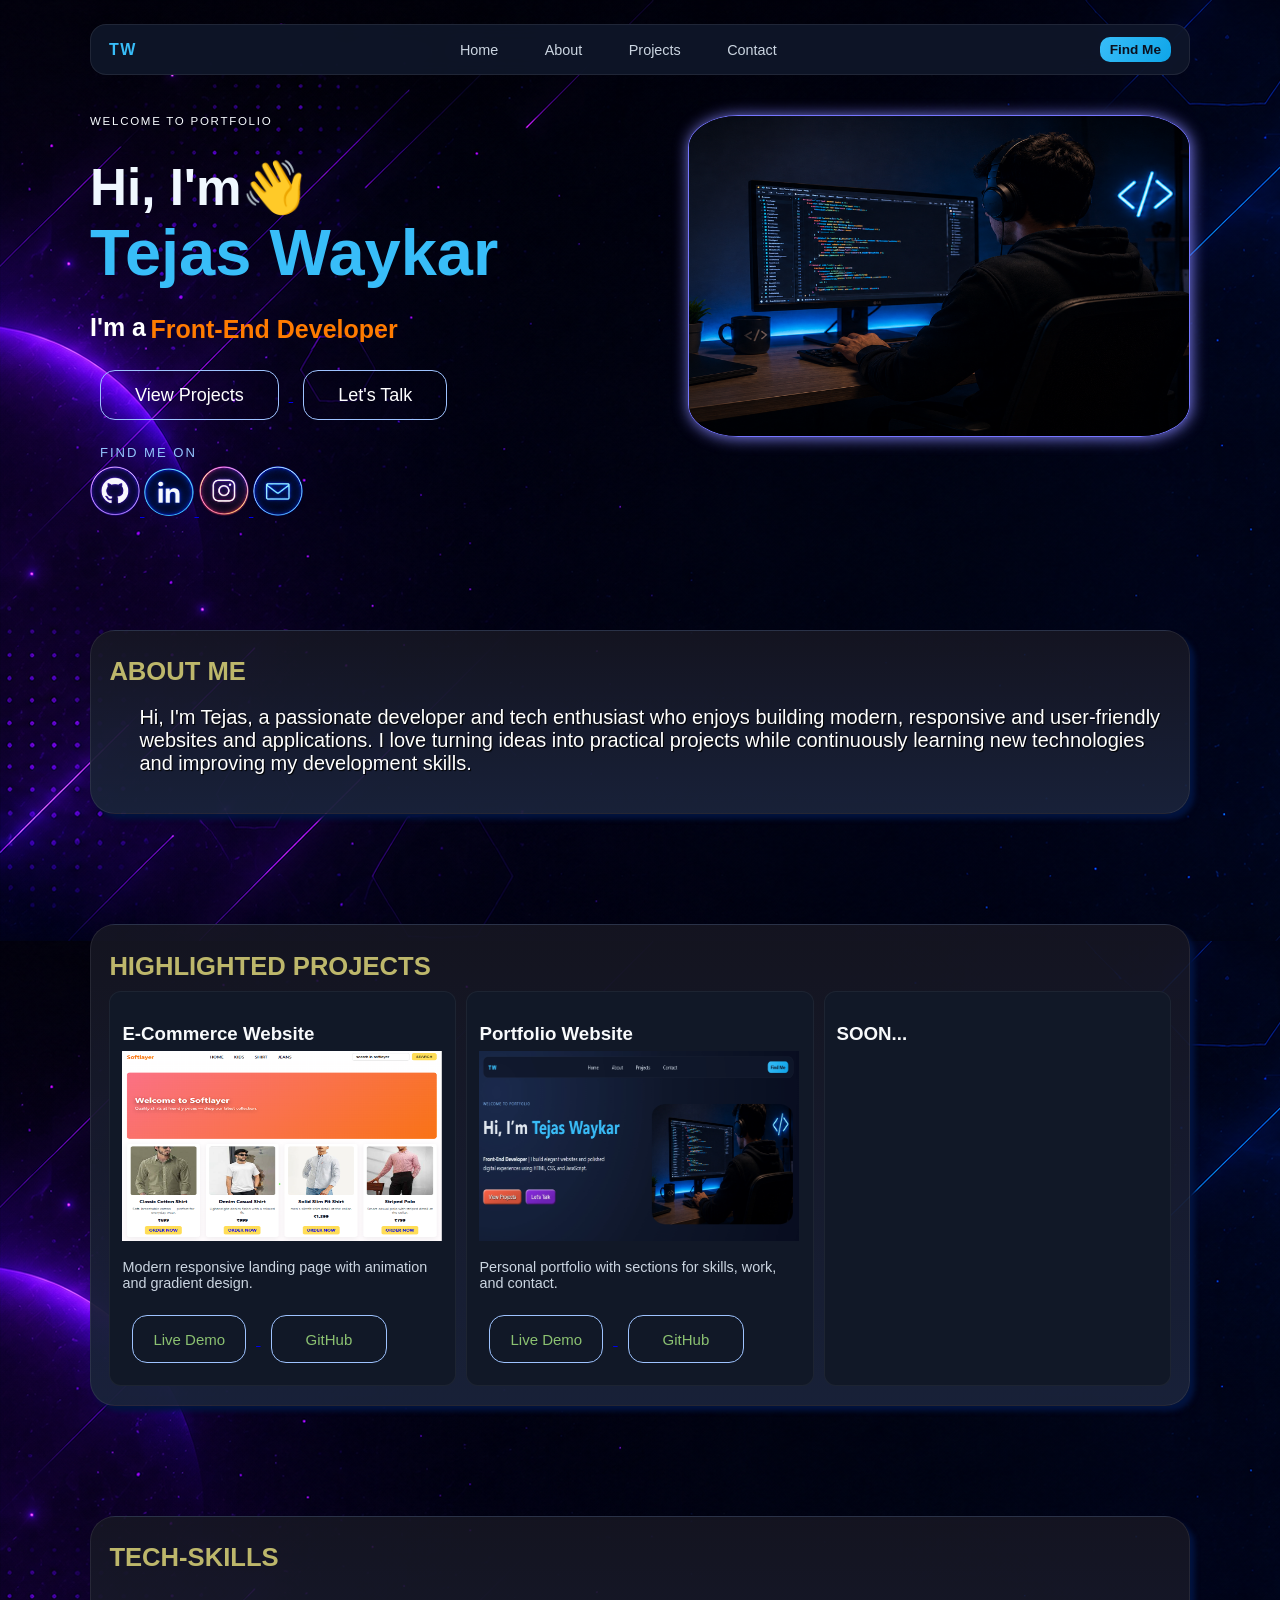
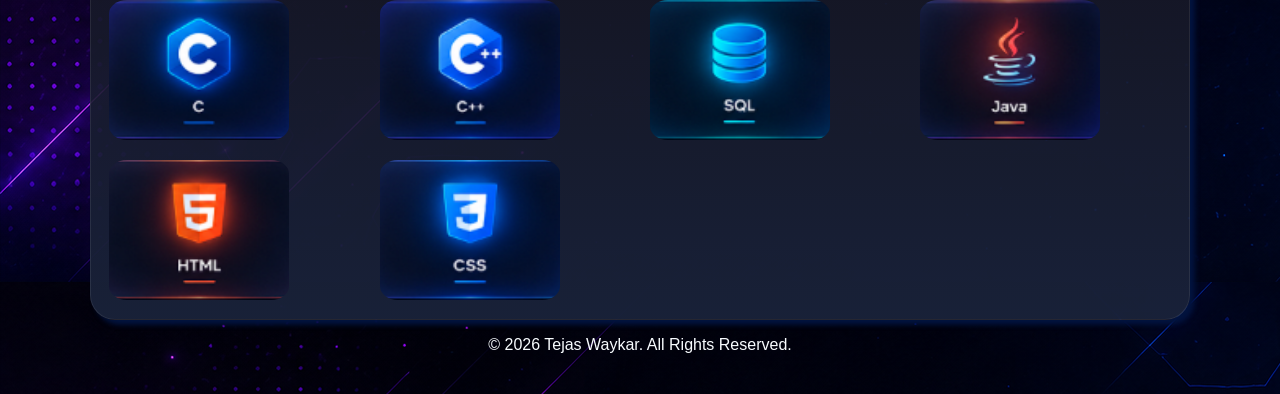
<file: index.html>
<!DOCTYPE html>
<html lang="en">

<head>
    <meta charset="UTF-8">
    <meta name="viewport" content="width=device-width, initial-scale=1.0">
    <meta name="description" content="Tejas Waykar - Front-End & Web Developer Portfolio.">
    <meta property="og:title" content="Tejas Waykar | Portfolio">
    <meta property="og:description" content="Front-End Developer. Check out my latest projects and skills.">
    <meta property="og:url" content="https://portfolioweb-tejas.vercel.app/">

    <title>Tejas Waykar | Portfolio</title>

    <link rel="stylesheet" href="style.css">
</head>

<body>

    <div class="desktop">

        <div class="page">

            <!-- ================= HEADER ================= -->

            <header class="topbar">

                <div class="brand">TW</div>

                <nav class="nav">
                    <a href="#home">Home</a>
                    <a href="#about">About</a>
                    <a href="#projects">Projects</a>
                    <a href="#contact">Contact</a>
                </nav>

                <a href="#contact" class="cta">
                    Find Me
                </a>

            </header>


            <!-- ================= MOBILE NAVBAR ================= -->

            <div class="tw">TW</div>

            <div class="mobnav">

                <button class="but" onclick="menu.hidden ^= 1">
                    ☰
                </button>

                <ul id="menu" hidden>

                    <li>
                        <a href="#home">Home 🏠</a>
                    </li>
                    <br>
                    <li>
                        <a href="#about">About 👤</a>
                    </li>
                    <br>
                    <li>
                        <a href="#projects">Projects 📂</a>
                  </li>
                     <br>
                    <li>
                        <a href="#contact">Contact 📞</a>
                    </li>

                </ul>

            </div>


            <!-- ================= HOME SECTION ================= -->

            <div class="blur">

                <section id="home">

                    <div class="hero">

                        <img
                            class="profile-image"
                            src="coding.png"
                            alt="Tejas Waykar"
                        >

                        <p class="eyebrows">
                            Welcome to portfolio
                        </p>

                        <h1 class="nam">Hi, I'm<b class="hii">&#x1F44B;</b>
                            <br>

                            <span class="name">
                                Tejas Waykar
                            </span>
                        </h1>

                    </div><br>


                    <!-- Typing Text -->

                    <div class="hero-text">

                        <h1>I'm a</h1>

                        <div class="typing-text">

                            <span>Front-End Developer</span>
                            <span>Web Developer</span>
                            <span>Programmer</span>
                            <span>Sportsman</span>

                        </div>

                    </div>
                    <br>

                    <!-- Buttons -->

                    <div class="buttons">
                   
                        <a href="#projects">
                        <button class="btn" type="button">
                            View Projects
                        </button>
                       </a>
                     <a href="mailto:tejaswaykar2024@gmail.com">
                        <button class="btn" type="button">
                            Let's Talk
                        </button>
                     </a>
                    </div>


                    <!-- Social Links -->

                    <div>
                        <p class="contact">
                            FIND ME ON
                        </p>
                    </div>

                    <div class="imgap">

                        <a href="https://github.com/waykartejas2024-cpu">

                            <img
                                src="github.png"
                                alt="GitHub"
                                class="imgapp"
                                width="50"
                                height="50"
                            >

                        </a>


                        <a href="https://www.linkedin.com/in/tejas-waykar-1b5821377?utm_source=share_via&utm_content=profile&utm_medium=member_android">

                            <img
                                src="linkdin.png"
                                alt="LinkedIn"
                                class="imgapp"
                                width="50"
                                height="48"
                            >

                        </a>


                        <a href="https://www.instagram.com/tejas_waykar_?igsh=enVmczN3Z2E5azVv">

                            <img
                                src="instagram.png"
                                alt="Instagram"
                                class="imgapp"
                                width="50"
                                height="50"
                            >

                        </a>


                        <a href="mailto:tejaswaykar2024@gmail.com">

                            <img
                                src="emailbox.png"
                                alt="Email"
                                class="imgapp"
                                width="50"
                                height="50"
                            >

                        </a>

                    </div>

                </section>


                <!-- ================= ABOUT SECTION ================= -->

                <section id="about" class="section card">

                    <div>

                        <h2 id="ab-titale">
                            ABOUT ME
                        </h2>

                        <p id="ab-text">
                            Hi, I'm Tejas, a passionate developer and
                            tech enthusiast who enjoys building modern,
                            responsive and user-friendly websites and
                            applications.

                            I love turning ideas into practical projects
                            while continuously learning new technologies
                            and improving my development skills.
                        </p>

                    </div>

                </section>
                <!-- ================= PROJECTS SECTION ================= -->
                <section id="projects" class="section card">

                    <div>

                        <h2 id="hp-titale">
                            HIGHLIGHTED PROJECTS
                        </h2>


                        <div class="grid">


                            <!-- Project 1 -->

                            <article class="project-card">

                                <h3>
                                    E-Commerce Website
                                </h3>
                                 <img
                                    src="softlayer.png"
                                    alt="Portfolio Website"
                                    height="190"
                                    width="320"
                                >


                                <p>
                                    Modern responsive landing page
                                    with animation and gradient design.
                                </p>
     <div class="button">
       <a href="https://project-seven-mauve-31.vercel.app/">

                                 <button id="live-btn" class="btnn" type="button">
                                Live Demo
                               </button>
        </a>

          <a href="">
                        <button id="git-btn" class="btnn" type="button">
                            GitHub
                        </button>
           </a>
   </div>
                            </article>


                            <!-- Project 2 -->

                            <article class="project-card">

                                <h3>
                                    Portfolio Website
                                </h3>

                                <img
                                    src="portfoliopng.png.jpeg"
                                    alt="Portfolio Website"
                                    height="190"
                                    width="320"
                                >

                                <p>
                                    Personal portfolio with sections
                                    for skills, work, and contact.
                                </p>
<div class="button">
                            <a href="https://portfolioweb-tejas.vercel.app/">                          
                          <button id="live-btn" class="btnn" type="button">
                           Live Demo
                          </button>
                              </a>

                        <a href="">
                        <button id="git-btn" class="btnn" type="button">
                            GitHub
                        </button>
                        </a>
</div>
                            </article>


                            <!-- Project 3 -->

                            <article class="project-card">

                                <h3>
                                   SOON...
                                </h3>
                            
                

                            </article>


                        </div>

                    </div>

                </section>
                <!---=======SKILL SECTION===========--->
                   <section id="" class="section card">

                   <h2 id="skill-titale">
                       TECH-SKILLS
                    </h2>
                <br>

     <div class="skills-container">

    <div class="skill-card">
        <img src="C_skill.png" alt="C">
    </div>
    

    <div class="skill-card">
        <img src="Cplusplus_skill.png" alt="C++">
    </div>

     <div class="skill-card">
        <img src="SQL_skill.png" alt="C">
    </div>
     
     <div class="skill-card">
        <img src="Java_skill.png" alt="C">
    </div>
     <div class="skill-card">
        <img src="HTML_skill.png" alt="C">
    </div>
     <div class="skill-card">
        <img src="CSS_skill.png" alt="C">
    </div>
</div>

                   </section>

                

            </div>


            <!-- ================= FOOTER ================= -->

            <footer class="footer">

                <p>
                    © 2026 Tejas Waykar. All Rights Reserved.
                </p>

            </footer>

        </div>

    </div>




</body>

</html>
</file>
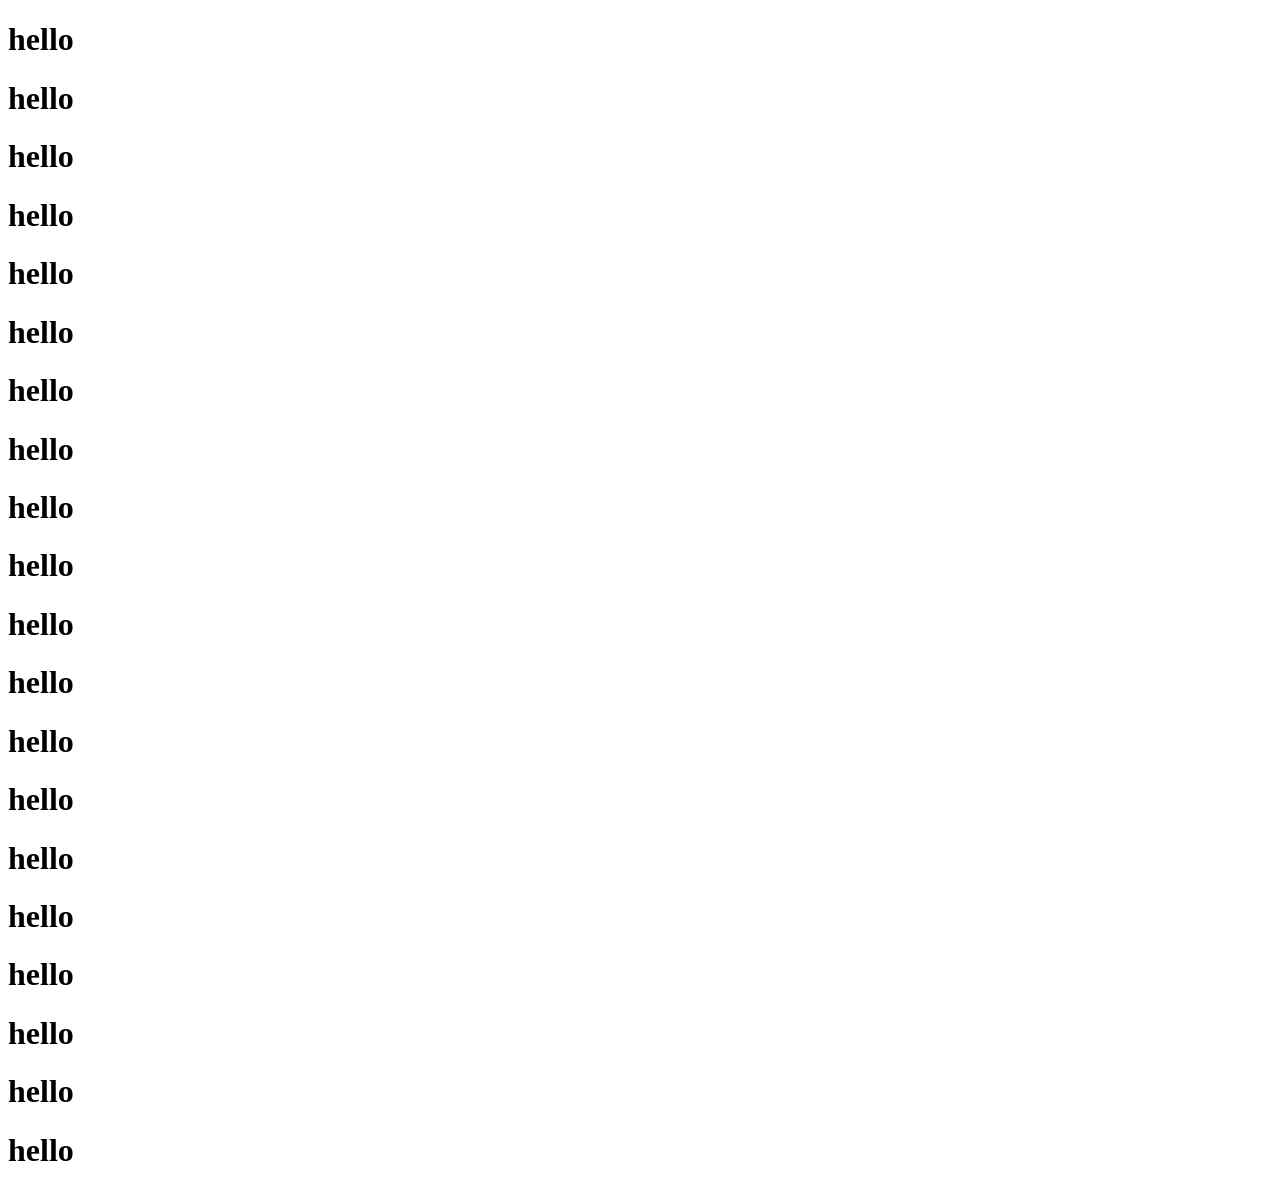
<file: hello.html>
<!DOCTYPE html>
<html lang="en">

<head>
    <meta charset="UTF-8">
    <meta name="viewport" content="width=device-width, initial-scale=1.0">
    <title>Document</title>
</head>

<body>
    <h1>hello</h1>
    <h1>hello</h1>
    <h1>hello</h1>
    <h1>hello</h1>
    <h1>hello</h1>
    <h1>hello</h1>
    <h1>hello</h1>
    <h1>hello</h1>
    <h1>hello</h1>
    <h1>hello</h1>
    <h1>hello</h1>
    <h1>hello</h1>
    <h1>hello</h1>
    <h1>hello</h1>
    <h1>hello</h1>
    <h1>hello</h1>
    <h1>hello</h1>
    <h1>hello</h1>
    <h1>hello</h1>
    <h1>hello</h1>


</body>

</html>
</file>
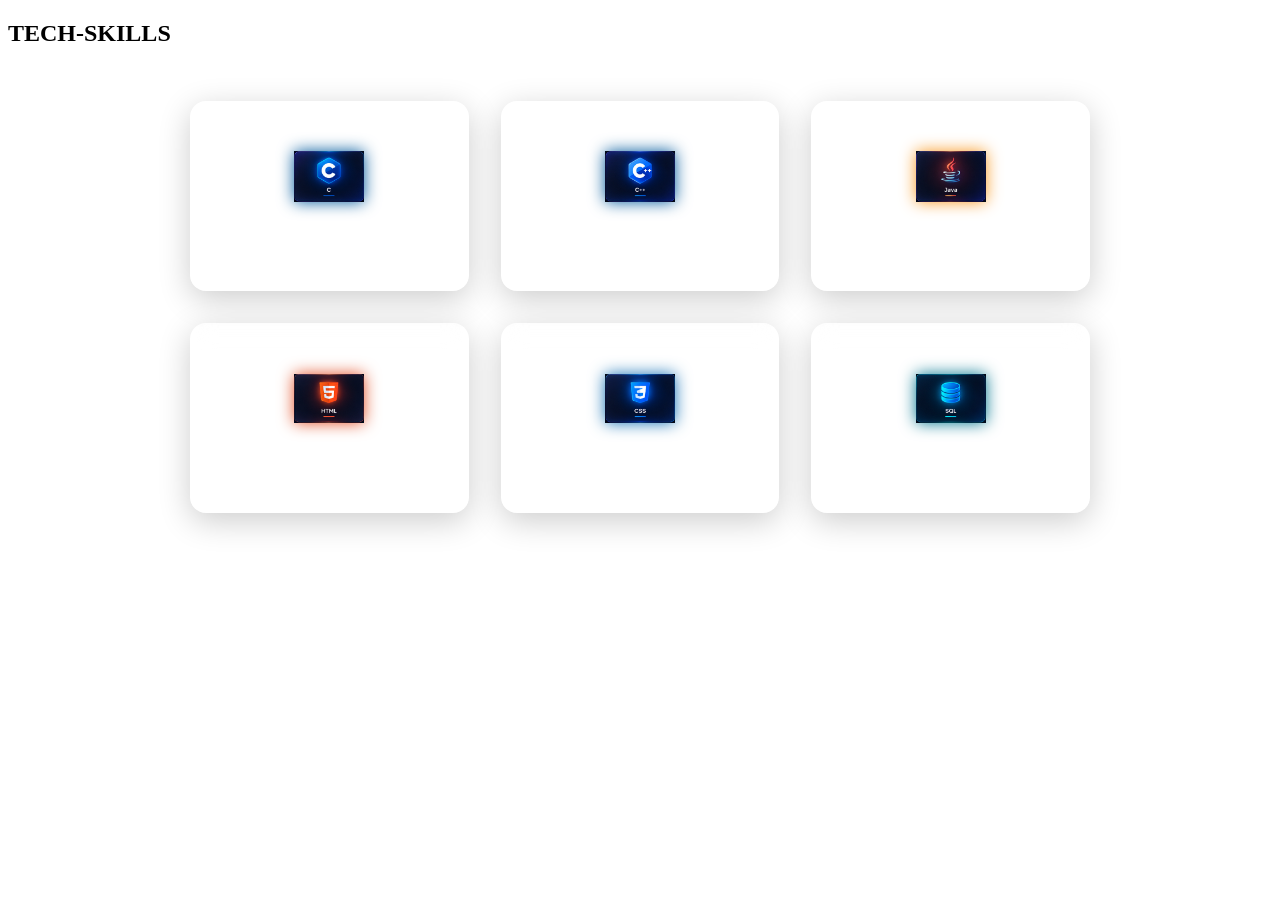
<file: tejas.html>
<!DOCTYPE html>
<html lang="en">
<head>
    <meta charset="UTF-8">
    <meta name="viewport" content="width=device-width, initial-scale=1.0">
    <title>Document</title>
</head>
<link rel="stylesheet" href="tejass.css">
<body>
    <!--======= SKILL SECTION (GLASSMORPHISM) ===========-->
<section id="skills" class="section card">
    <h2 id="skill-titale">TECH-SKILLS</h2>
    <br>

    <div class="glass-skills-grid">
        
        <!-- C -->
        <div class="glass-skill-card" style="--glow-color: #00599C;">
            <img src="C_skill.png" alt="C Logo" class="skill-icon">
            <span class="skill-name">C</span>
        </div>
        
        <!-- C++ -->
        <div class="glass-skill-card" style="--glow-color: #00599C;">
            <img src="Cplusplus_skill.png" alt="C++ Logo" class="skill-icon">
            <span class="skill-name">C++</span>
        </div>

        <!-- Java -->
        <div class="glass-skill-card" style="--glow-color: #f89820;">
            <img src="Java_skill.png" alt="Java Logo" class="skill-icon">
            <span class="skill-name">Java</span>
        </div>

        <!-- HTML -->
        <div class="glass-skill-card" style="--glow-color: #E34F26;">
            <img src="HTML_skill.png" alt="HTML Logo" class="skill-icon">
            <span class="skill-name">HTML</span>
        </div>

        <!-- CSS -->
        <div class="glass-skill-card" style="--glow-color: #1572B6;">
            <img src="CSS_skill.png" alt="CSS Logo" class="skill-icon">
            <span class="skill-name">CSS</span>
        </div>

        <!-- SQL -->
        <div class="glass-skill-card" style="--glow-color: #00758F;">
            <img src="SQL_skill.png" alt="SQL Logo" class="skill-icon">
            <span class="skill-name">SQL</span>
        </div>

    </div>
</section>
    
</body>
</html>
</file>
<file: style.css>
body {
    font-family: "Inter", "Segoe UI", Arial, sans-serif;
    padding: 16px;
    background-image: url(newback.png);
}

.page {
    width: min(1100px, 96%);
    margin: 0 auto;
}

.blur {
    animation-name: blur;
    animation-duration: 2s;
}

@keyframes blur {
    from {
        filter: blur(5px);
    }
    to {
        filter: blur(0px);
    }
}

.profile-image {
    float: right;
    width: 500px;
    height: 320px;
    border-radius: 10%;
    border: 1.2px solid rgb(118, 118, 255);
    box-shadow: 1px 1px 15px rgb(127, 127, 244);
    align-items: center;
   
}

.profile-image:hover {
    box-shadow: 0 0 15px rgb(235, 255, 157);
}

.devloper {
    float: right;
    color: white;
    font-weight: 600;
    font-size: larger;
}

.hii {
    display: inline-block;
    animation-name: hiii;
    animation-delay: 2s;
    animation-duration: 2s;
    animation-iteration-count: infinite;
}

@keyframes hiii {
    0% {
        transform: rotate(0deg);
    }
    15% {
        transform: rotate(14deg);
    }
    30% {
        transform: rotate(-8deg);
    }
    45% {
        transform: rotate(14deg);
    }
    60% {
        transform: rotate(-4deg);
    }
    75% {
        transform: rotate(10deg);
    }
    100% {
        transform: rotate(0deg);
    }
}

.dev {
    color: azure;
  
}

.topbar {
    background: rgba(15, 23, 42, 0.9);
    border: 1px solid rgba(255, 255, 255, 0.08);
    border-radius: 16px;
    padding: 12px 18px;
    display: flex;
    align-items: center;
    justify-content: space-between;
    position: sticky;
    top: 8px;
    backdrop-filter: blur(10px);
    z-index: 20;
}

.brand {
    font-weight: 800;
    color: #38bdf8;
    letter-spacing: 0.1em;
}

.nav {
    display: flex;
    gap: 2.9rem;
}

.nav a {
    color: #cbd5e1;
    text-decoration: none;
    font-size: 0.9rem;
    transition: color .2s;
}

.cta {
    background: linear-gradient(120deg, #38bdf8, #0ea5e9);
    color: #0b1120;
    text-decoration: none;
    padding: 5px 10px;
    border-radius: 10px;
    font-weight: 700;
    font-size: 0.85rem;
}

.name {
    font-size: 65px;
    font-weight: 700;
}

.hero h1 {
    font-size: clamp(2rem, 4vw, 3.6rem);
    line-height: 1.1;
    margin-bottom: 0.4rem;
}

.hero h1 span {
    color: #38bdf8;
}

.eyebrows {
    text-transform: uppercase;
    letter-spacing: 0.15em;
    color: #f8fcff;
    font-size: 0.72rem;
    margin-bottom: -9px;
    margin-top: 40px;
}
#ab-titale{
    color:darkkhaki;
}
#ab-text{
    color:rgb(255, 255, 254);
    font-size:20px;
    text-shadow : 1px 1px 1px black;
    margin-left:30px;
    font-weight:100;
}
#skills{
    color:rgb(248, 246, 243);
    font-size:20px;
    text-shadow : 1px 1px 1px black;
    margin-left:30px;
    font-weight:100px;
}

.nam {
    color: aliceblue;
    animation-name: tejas;
    animation-duration: 2s;
    animation-iteration-count: 1;
}

@keyframes tejas {
    from {
        transform: translateX(100px);
        filter: blur(3px);
    }
    to {
        filter: blur(0px);
    }
}

.eyebrows {
    animation-name: tejaswaykar;
    animation-duration: 2s;
    animation-iteration-count: 1;
}

@keyframes tejaswaykar {
    from {
        transform: translateX(-70px);
        filter: blur(2px);
    }
    to {
        transform: translateX(0px);
        filter: blur(0px);
    }
}

.hero-text {
    font-family: Arial, sans-serif;
        animation-name: tejaswaykar;
    animation-duration: 2s;
    animation-iteration-count: 1;
}


.hero-text h1 {
    display: inline;
    font-size: 25px;
    font-weight:600px;
    color: white;
    margin-top: 100px;
   
}

.typing-text {
    display: inline-block;
    height: 27px;
    overflow: hidden;
    vertical-align: bottom;
}

.typing-text span {
    display: block;
    height: 45px;
    font-size: 25px;
    font-weight: 600;
    color:#ff7b00;

    animation: scrollText 20s infinite;
}

@keyframes scrollText {
    0%, 20% {
        transform: translateY(0);
    }

    25%, 45% {
        transform: translateY(-45px);
    }

    50%, 70% {
        transform: translateY(-90px);
    }

    75%, 95% {
        transform: translateY(-135px);
    }

    100% {
        transform: translateY(0);
    }
}

@keyframes dev {
    from {
        transform: translateX(-70px);
        filter: blur(2px);
    }
    to {
        transform: translateX(0px);
        filter: blur(0px);
    }
}

.styled {
    margin-top: 30px;
    border: 0;
    line-height: 2.5;
    padding: 0 20px;
    font-size: 1rem;
    text-align: center;
    color: white;
    text-shadow: 1px 1px 1px black;
    border-radius: 10px;
    background-color: tomato;
    background-image: linear-gradient( to top left, rgb(0 0 0 / 0.2), rgb(0 0 0 / 0.2) 30%, transparent);
    box-shadow: inset 2px 2px 3px rgb(255 255 255 / 0.6), inset -2px -2px 3px rgb(0 0 0 / 0.6);
}

.styled:hover {
    background-color: red;
}

.styled:active {
    box-shadow: inset -2px -2px 3px rgb(255 255 255 / 0.6), inset 2px 2px 3px rgb(0 0 0 / 0.6);
}

.styled {
    animation-name: button;
    animation-duration: 1.5s;
    animation-iteration-count: 1;
}

@keyframes button {
    from {
        filter: blur(3px);
    }
    to {
        filter: blur(0px);
    }
}

.btn {
    padding: 14px 34px;
    margin: 10px;
    height: 50px;
    background: transparent;
    color: white;
    border: 1px solid rgb(158, 195, 255);
    border-radius: 15px;
    font-size: 18px;
    font-weight: 500;
    cursor: pointer;
    transition: 0.3s ease;
}

.btn:hover {
    background: white;
    color: black;
    box-shadow: 0 0 10px white;
}
 .btnn {
    padding: 14px 34px;
    margin: 10px;
    height: 48px;
    background: transparent;
    color: rgb(139, 193, 113);
    border: 1px solid rgb(158, 195, 255);
    border-radius: 15px;
    font-size: 15px;
    font-weight: 500;
    cursor: pointer;
    transition: 0.3s ease;
  }
  .btnn:hover {
    background: white;
    color: black;
    box-shadow: 0 0 10px white;
}

.contact {
    text-transform: uppercase;
    letter-spacing: 0.15em;
    color: #93c5fd;
    font-size: 0.82rem;
    font-weight: 150;
    margin-bottom: -9px;
    margin-top: 15px;
    margin-left: 10px;
}

.imgapp {
    margin-top: 15px;
    border-radius: 50%;
}

.imgapp:hover {
    background: white;
    color: black;
    box-shadow: 0px 0px 10px rgb(180, 157, 250);
     transform: translateY(-3px);
}

.section {
    margin-top: 1.2rem;
    margin-top: 10%;
    align-items: center;
}

.card {
    background: linear-gradient(180deg, rgba(23, 23, 35, 0.85), rgba(25, 34, 58, 0.96));
    border: 1.2px solid rgba(255, 255, 255, 0.08);
    box-shadow: 5px 5px 5px rgb(2, 19, 62);
    border-radius: 25px;
    padding: 1.15rem;
}

.section h2 {
    margin: 8px 0 10px;
    font-size: 1.6rem;
}

.grid {
    display: grid;
    grid-template-columns: repeat(auto-fit, minmax(190px, 1fr));
    gap: 10px;
}

.project-card {
    background: #111827;
    border-radius: 12px;
    padding: 12px;
    border: 1px solid rgba(255, 255, 255, 0.05);
}

.project-card h3 {
    margin-bottom: 6px;
    color: #f8fafc;
}

.project-card p {
    color: #cbd5e1;
    font-size: 0.9rem;
}
.project-card:hover {
    transform: translateY(-2px);
    box-shadow: 0 0 10px #1275e0;
}

.skills-container {
    display: grid;
    grid-template-columns: repeat(4, 1fr);
    gap: 20px;
}

.skill-card {
    width: 180px;
    height: 140px;
  
}

.skill-card img {
    width: 100%;
    height: 100%;
    object-fit: cover;
      border-radius: 10%;
}
.skill-card img:hover {
    box-shadow: 0 0 10px  #1275e0;
     transform: translateY(-3px);
}

.footer {
    color: #f8fcff;
    align-items:center;
    text-align:center;
     font-size: 1rem;
  
}

#hp-titale{
    color:darkkhaki;
}

#skill-titale{
 color:darkkhaki;
}
#live-btn{
    padding: 10px 20px;
    margin: 10px;  
}



.tw {
    display: none;
}

.mobnav {
    display: none;
}


@media (max-width: 768px) {
  
    .topbar {
        display: none;
    }
    .profile-image {    
    display: none;
    
    }

    html,
    body {
        margin: 5px;
        padding: 5px;
        overflow-x: hidden;
    }
 .nam {
    font-size: 2.2rem;
    font-weight: 800;
    line-height: 1.2;
    }
    .name {
        font-weight: 900;
        font-size: 50px;
    }
  
    .mobnav {
        display: flex;
        float: right;
        margin-top: -20px;
        text-decoration: none;
        
    }
    .tw {
        display: flex;
        font-weight: 1000;
        color: #38bdf8;
        letter-spacing: 0.1em;
    }
    #menu {
        margin: 3px;
        padding: 15px;
        
    }
    #menu ul {
        list-style: none;
        margin: 0;
        padding: 0;
    }
    #menu a {
        text-decoration: none;
        font-weight: 800;
        color: white;
      
    }
   .btnn {
    padding: 14px 19px;
    margin: 10px;
    height: 48px;
    background: transparent;
    color: rgb(139, 193, 113);
    border: 1px solid rgb(158, 195, 255);
    border-radius: 15px;
    font-size: 15px;
    font-weight: 500;
    cursor: pointer;
    transition: 0.3s ease;
  }
  .btnn:hover {
    background: white;
    color: black;
    box-shadow: 0 0 10px white;
}
   .project-card img{
    width:240px;
    height:150px;    
}
.skills-container {
    display: grid;
    grid-template-columns: repeat(3, 1fr);
    gap: 15px;
}

.skill-card {
    width: 80px;
    height: 40px;
  
}

.skill-card img {
    width: 100%;
    height: 100%;
    object-fit: cover;
      border-radius: 10%;
}
.skill-card img:hover {
    box-shadow: 0 0 10px  #1275e0;
     transform: translateY(-3px);
}
}
</file>
<file: tejass.css>
/* ================= SKILLS SECTION (GLASSMORPHISM) ================= */

.glass-skills-grid {
    display: grid;
    grid-template-columns: repeat(3, 1fr);
    gap: 2rem;
    width: 100%;
    max-width: 900px;
    margin: 0 auto;
    padding: 1rem 0;
}

.glass-skill-card {
    /* Glassmorphism Background */
    background: rgba(255, 255, 255, 0.05);
    backdrop-filter: blur(12px);
    -webkit-backdrop-filter: blur(12px);
    
    /* Border & Shape */
    border: 1px solid rgba(255, 255, 255, 0.1);
    border-radius: 16px;
    padding: 2.5rem 1.5rem;
    
    /* Layout */
    display: flex;
    flex-direction: column;
    align-items: center;
    justify-content: center;
    gap: 1rem;
    
    /* Animations */
    transition: all 0.4s cubic-bezier(0.175, 0.885, 0.32, 1.275);
    box-shadow: 0 8px 32px 0 rgba(0, 0, 0, 0.2);
    cursor: default;
}

/* Subtle idle glow on the icons */
.glass-skill-card .skill-icon {
    width: 70px;
    height: 70px;
    object-fit: contain;
    transition: transform 0.4s ease, filter 0.4s ease;
    filter: drop-shadow(0 0 8px var(--glow-color));
}

.glass-skill-card .skill-name {
    font-size: 1.2rem;
    font-weight: 600;
    color: #ffffff;
    letter-spacing: 1px;
    opacity: 0.9;
}

/* Beautiful dynamic neon glow on hover */
.glass-skill-card:hover {
    transform: translateY(-8px);
    background: rgba(255, 255, 255, 0.08);
    border-color: rgba(255, 255, 255, 0.3);
    box-shadow: 0 15px 35px -5px var(--glow-color), 
                inset 0 0 20px rgba(255, 255, 255, 0.05);
}

.glass-skill-card:hover .skill-icon {
    transform: scale(1.15);
    filter: drop-shadow(0 0 20px var(--glow-color));
}

/* ================= RESPONSIVE LAYOUT ================= */

@media (max-width: 850px) {
    .glass-skills-grid {
        grid-template-columns: repeat(2, 1fr); /* 2 columns on tablets */
        gap: 1.5rem;
    }
}

@media (max-width: 500px) {
    .glass-skills-grid {
        grid-template-columns: repeat(2, 1fr); /* Maintains 2 columns on mobile for the 3x2 feel */
        gap: 1rem;
    }
    
    .glass-skill-card {
        padding: 1.5rem 1rem;
    }
    
    .glass-skill-card .skill-icon {
        width: 45px;
        height: 45px;
    }
    
    .glass-skill-card .skill-name {
        font-size: 1rem;
    }
}
</file>
